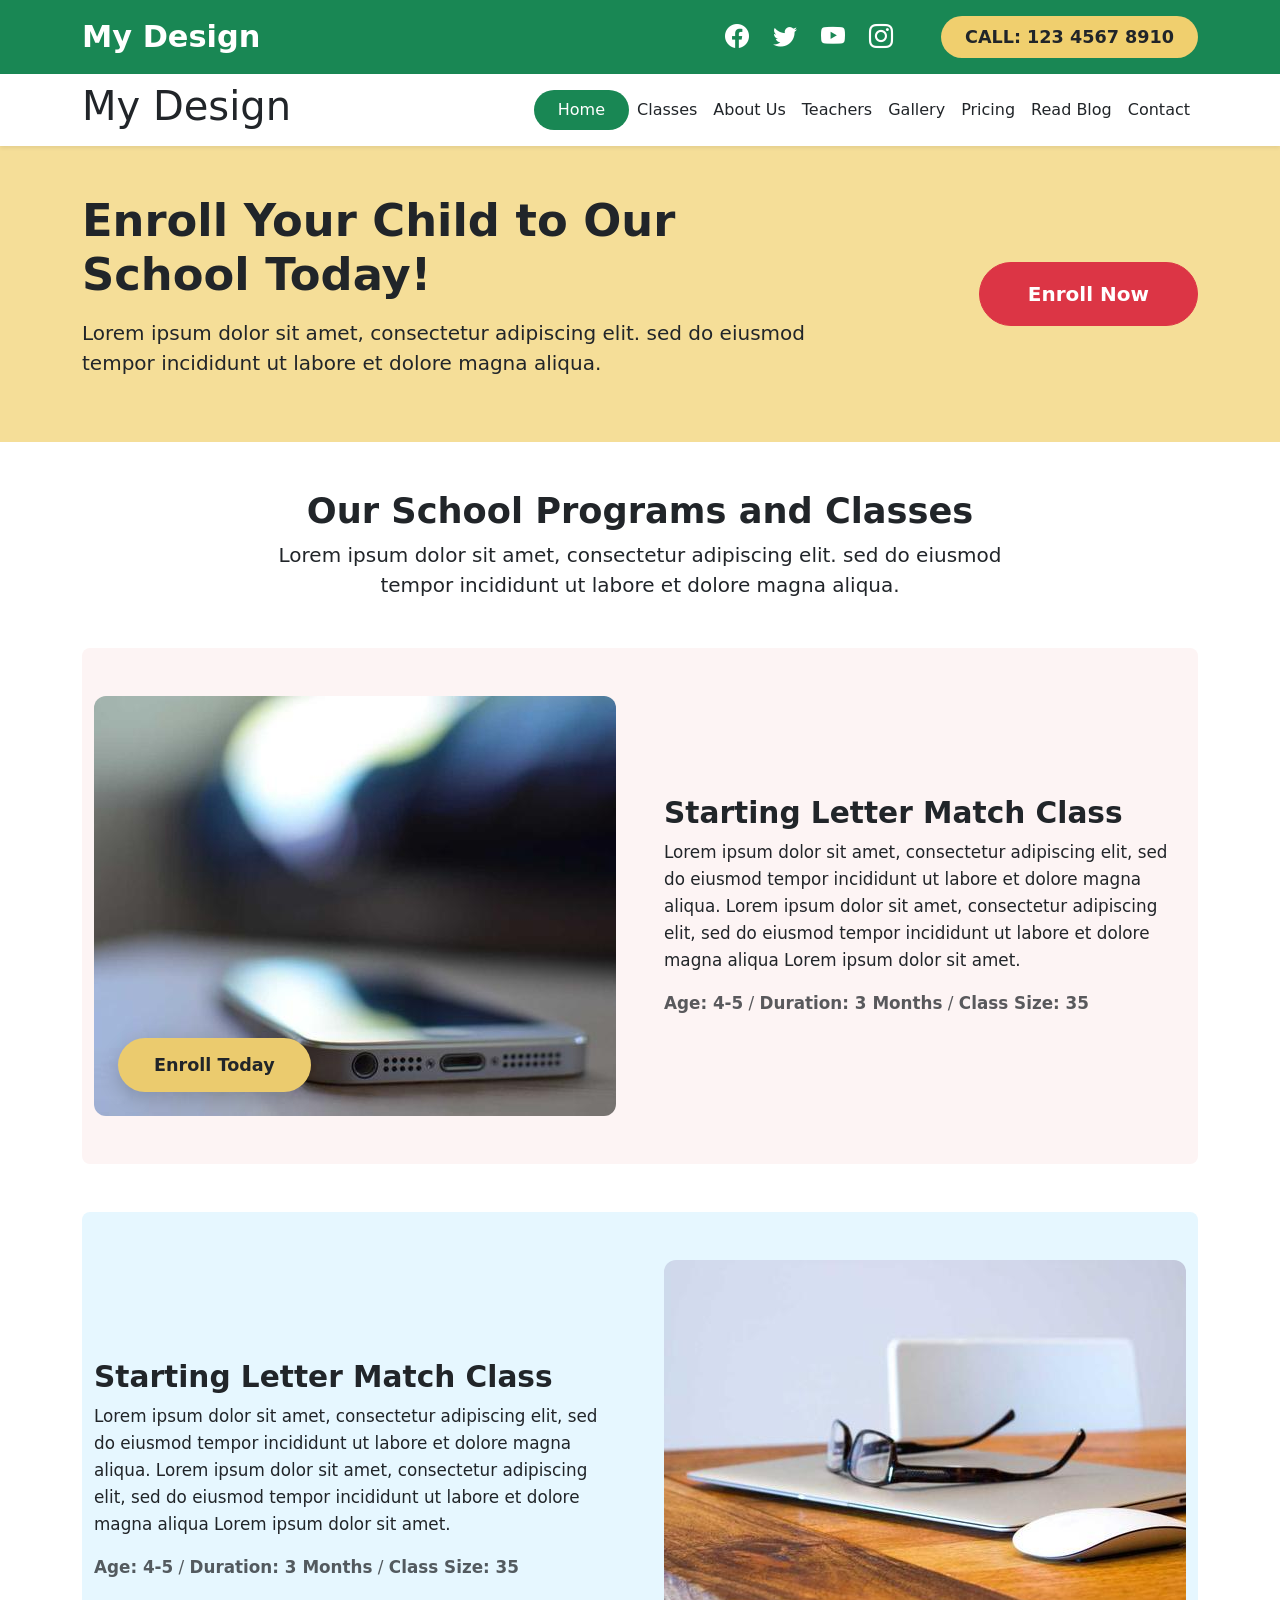
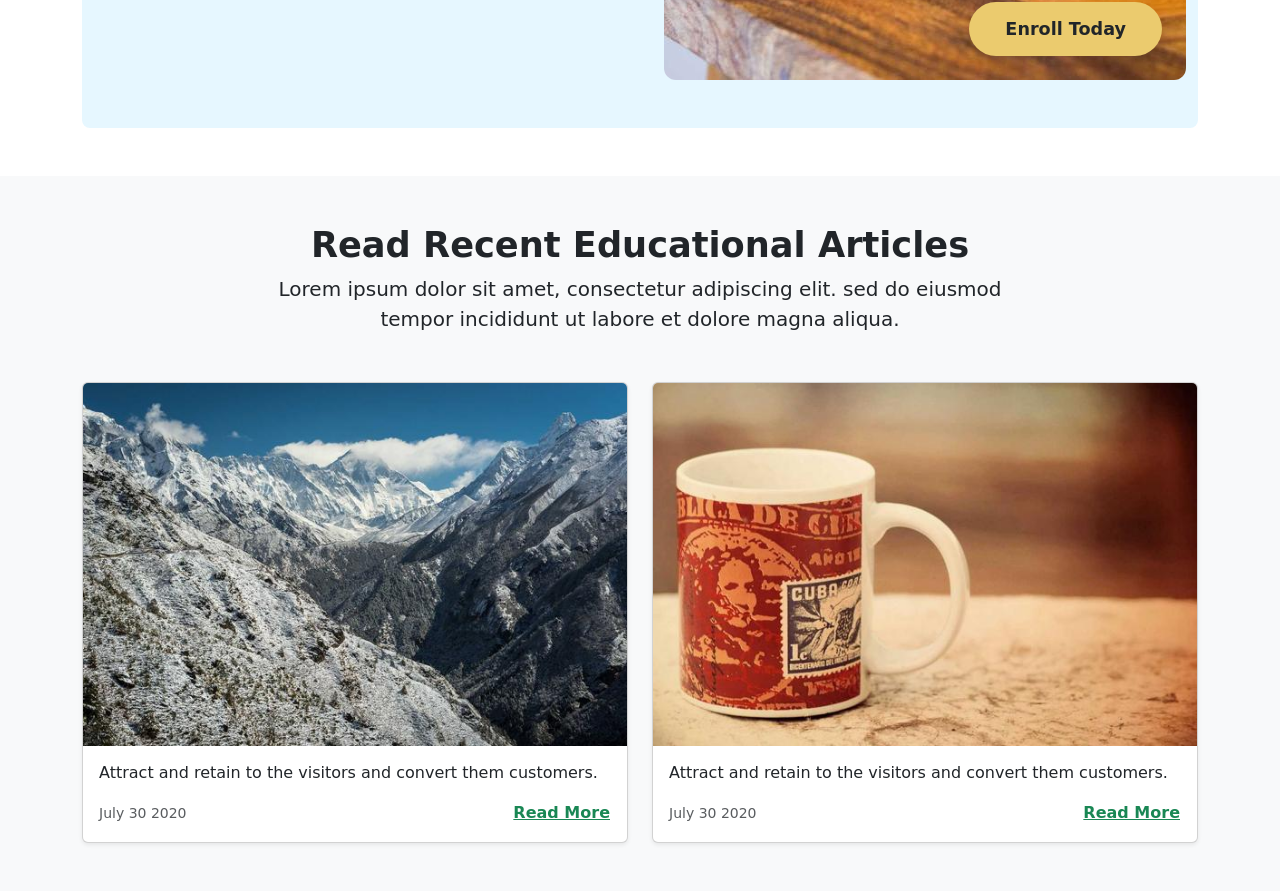
<file: Lab06/index.html>
<!DOCTYPE html>
<html lang="en">

<head>
    <meta charset="UTF-8">
    <meta name="viewport" content="width=device-width, initial-scale=1.0">
    <title>Lab06task01</title>
    <link href="https://cdn.jsdelivr.net/npm/bootstrap@5.3.3/dist/css/bootstrap.min.css" rel="stylesheet">
    <link rel="stylesheet" href="https://cdn.jsdelivr.net/npm/bootstrap-icons@1.11.3/font/bootstrap-icons.css">
    <link rel="stylesheet" href="./assets/css/style.css">
</head>

<body>

    <div class="top-bar py-3 text-white">
        <div class="container">
            <div class="d-flex justify-content-between align-items-center">

                <h1 class="text-white">My Design</h1>
                <div class="d-flex align-items-center gap-5">
                    <div class="d-flex gap-4">
                        <a href="#" class="text-white fs-4"><i class="bi bi-facebook"></i></a>
                        <a href="#" class="text-white fs-4"><i class="bi bi-twitter"></i></a>
                        <a href="#" class="text-white fs-4"><i class="bi bi-youtube"></i></a>
                        <a href="#" class="text-white fs-4"><i class="bi bi-instagram"></i></a>
                    </div>
                    <div class="call-badge">
                        CALL: 123 4567 8910
                    </div>
                </div>
            </div>
        </div>
    </div>

   
    <nav class="navbar navbar-expand-lg bg-white shadow-sm">
        <div class="container">
            <h1 class="text-dark">My Design</h1>
            <div class="collapse navbar-collapse" id="navbarNav">
                <ul class="navbar-nav ms-auto">
                    <li class="nav-item"><a class="nav-link active" aria-current="page" href="#">Home</a></li>
                    <li class="nav-item"><a class="nav-link text-dark" href="#">Classes</a></li>
                    <li class="nav-item"><a class="nav-link text-dark" href="#">About Us</a></li>
                    <li class="nav-item"><a class="nav-link text-dark" href="#">Teachers</a></li>
                    <li class="nav-item"><a class="nav-link text-dark" href="#">Gallery</a></li>
                    <li class="nav-item"><a class="nav-link text-dark" href="#">Pricing</a></li>
                    <li class="nav-item"><a class="nav-link text-dark" href="#">Read Blog</a></li>
                    <li class="nav-item"><a class="nav-link text-dark" href="#">Contact</a></li>
                </ul>
            </div>
        </div>
    </nav>


    <section class="hero py-5">
        <div class="container">
            <div class="row align-items-center">
                <div class="col-lg-8">
                    <h1 class="hero h1">Enroll Your Child to Our School Today!</h1>
                    <p class="lead mt-3">Lorem ipsum dolor sit amet, consectetur adipiscing elit. sed do eiusmod tempor
                        incididunt ut labore et dolore magna aliqua.</p>
                </div>
                <div class="col-lg-4 text-center text-lg-end">
                    <a href="#" class="btn btn-danger btn-lg px-5 py-3 rounded-pill fw-bold">Enroll Now</a>
                </div>
            </div>
        </div>
    </section>

    <section class="py-5">
        <div class="container">
            <h2 class="section-title text-center mb-2">Our School Programs and Classes</h2>
            <p class="text-center lead col-lg-8 mx-auto mb-5">
                Lorem ipsum dolor sit amet, consectetur adipiscing elit. sed do eiusmod tempor incididunt ut labore et
                dolore magna aliqua.
            </p>

            
            <div class="program-block-pink py-5 rounded-3 mb-5">
                <div class="container">
                    <div class="row align-items-center g-5">
                        
                        <div class="col-md-6">
                            <div class="program-image-container">
                                <img src="assets/images/pic1.jpg" alt="Starting Letter Match Class">
                                <a href="#" class="enroll-btn position-absolute bottom-0 start-0 ms-4 mb-4">Enroll
                                    Today</a>
                            </div>
                        </div>
                       
                        <div class="col-md-6 program-text">
                            <h3>Starting Letter Match Class</h3>
                            <p>Lorem ipsum dolor sit amet, consectetur adipiscing elit, sed do eiusmod tempor incididunt
                                ut labore et dolore magna aliqua. Lorem ipsum dolor sit amet, consectetur adipiscing
                                elit, sed do eiusmod tempor incididunt ut labore et dolore magna aliqua Lorem ipsum
                                dolor sit amet.</p>
                            <p class="text-muted mb-0">
                                <strong>Age: 4-5</strong> / <strong>Duration: 3 Months</strong> / <strong>Class Size:
                                    35</strong>
                            </p>
                        </div>
                    </div>
                </div>
            </div>

            
            <div class="program-block-blue py-5 rounded-3">
                <div class="container">
                    <div class="row align-items-center g-5">
                        
                        <div class="col-md-6 program-text">
                            <h3>Starting Letter Match Class</h3>
                            <p>Lorem ipsum dolor sit amet, consectetur adipiscing elit, sed do eiusmod tempor incididunt
                                ut labore et dolore magna aliqua. Lorem ipsum dolor sit amet, consectetur adipiscing
                                elit, sed do eiusmod tempor incididunt ut labore et dolore magna aliqua Lorem ipsum
                                dolor sit amet.</p>
                            <p class="text-muted mb-0">
                                <strong>Age: 4-5</strong> / <strong>Duration: 3 Months</strong> / <strong>Class Size:
                                    35</strong>
                            </p>
                        </div>
                        
                        <div class="col-md-6">
                            <div class="program-image-container">
                                <img src="./assets/images/pic2.jpg" alt="Starting Letter Match Class">
                                <a href="#" class="enroll-btn position-absolute bottom-0 end-0 me-4 mb-4">Enroll
                                    Today</a>
                            </div>
                        </div>
                    </div>
                </div>
            </div>
        </div>
    </section>

    
    <section class="py-5 bg-light">
        <div class="container">
            <h2 class="section-title text-center mb-2">Read Recent Educational Articles</h2>
            <p class="text-center lead col-lg-8 mx-auto mb-5">
                Lorem ipsum dolor sit amet, consectetur adipiscing elit. sed do eiusmod tempor incididunt ut labore et
                dolore magna aliqua.
            </p>

            <div class="row g-4">
                <div class="col-md-6">
                    <div class="card h-100 shadow-sm article-card">
                        <img src="./assets/images/pic3.jpg" class="card-img-top" alt="Educational Article">
                        <div class="card-body">
                            <p class="card-text">
                                Attract and retain to the visitors and convert them customers.
                            </p>
                            <div class="d-flex justify-content-between align-items-center mt-3">
                                <small class="text-muted">July 30 2020</small>
                                <a href="#" class="btn btn-link text-success p-0 fw-bold">Read More</a>
                            </div>
                        </div>
                    </div>
                </div>

                <div class="col-md-6">
                    <div class="card h-100 shadow-sm article-card">
                        <img src="./assets/images/pic4.jpg" class="card-img-top" alt="Educational Article">
                        <div class="card-body">
                            <p class="card-text">
                                Attract and retain to the visitors and convert them customers.
                            </p>
                            <div class="d-flex justify-content-between align-items-center mt-3">
                                <small class="text-muted">July 30 2020</small>
                                <a href="#" class="btn btn-link text-success p-0 fw-bold">Read More</a>
                            </div>
                        </div>
                    </div>
                </div>
            </div>
        </div>
    </section>

    <script src="https://cdn.jsdelivr.net/npm/bootstrap@5.3.3/dist/js/bootstrap.bundle.min.js"></script>
</body>

</html>
</file>
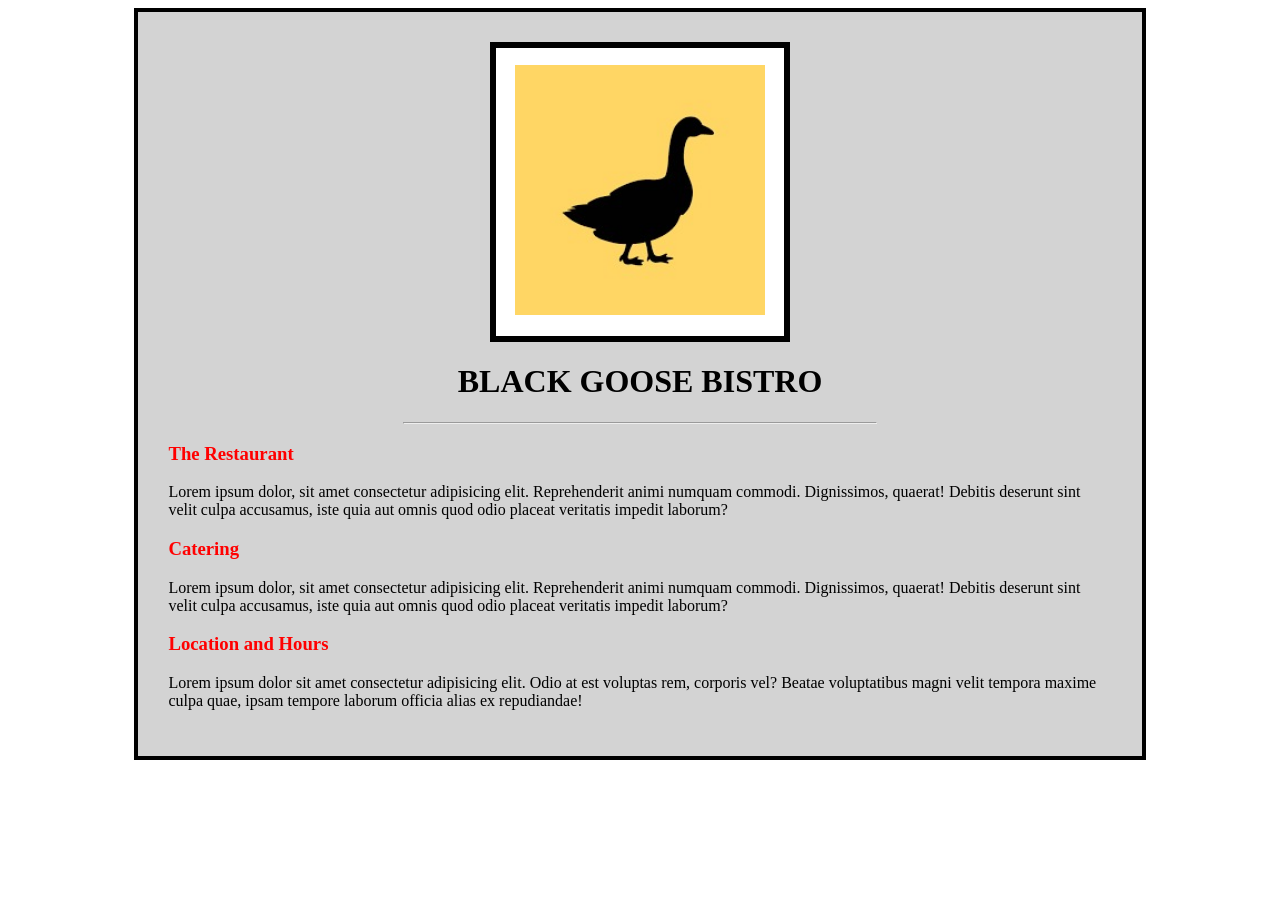
<file: Lab01/lab01task02.html>
<!DOCTYPE html>
<html lang="en">
<head>
    <meta charset="UTF-8">
    <meta name="viewport" content="width=device-width, initial-scale=1.0">
    <title>webdevlabtask02</title>
</head>
<body bgcolor="white">
    <center>
        <table width="80%" height="600" bgcolor="#D3D3D3" border="3" bordercolor="black" cellpadding="30" cellspacing="0">
            <tr>
                <td>
                    <center>
                       
                        <table border="5" bordercolor="black" bgcolor="white" width="300" height="300" cellpadding="0" cellspacing="0">
                            <tr>
                                <td align="center" valign="middle">
                                    <img src="duck.jpeg" alt="This is some dummy image" width="250" height="250">
                                </td>
                            </tr>
                        </table>
                        
                        <h1><strong>BLACK GOOSE BISTRO</strong></h1>
                        <hr width="50%">
                    </center>
                    
                    <h3><font color="red">The Restaurant</font></h3>
                    <p>Lorem ipsum dolor, sit amet consectetur adipisicing elit. Reprehenderit animi numquam commodi. Dignissimos, quaerat! Debitis deserunt sint velit culpa accusamus, iste quia aut omnis quod odio placeat veritatis impedit laborum?</p>
                    
                    <h3><font color="red">Catering</font></h3>
                    <p>Lorem ipsum dolor, sit amet consectetur adipisicing elit. Reprehenderit animi numquam commodi. Dignissimos, quaerat! Debitis deserunt sint velit culpa accusamus, iste quia aut omnis quod odio placeat veritatis impedit laborum?</p>
                    
                    <h3><font color="red">Location and Hours</font></h3>
                    <p>Lorem ipsum dolor sit amet consectetur adipisicing elit. Odio at est voluptas rem, corporis vel? Beatae voluptatibus magni velit tempora maxime culpa quae, ipsam tempore laborum officia alias ex repudiandae!</p>
                </td>
            </tr>
        </table>
    </center>
</body>
</html>
</file>
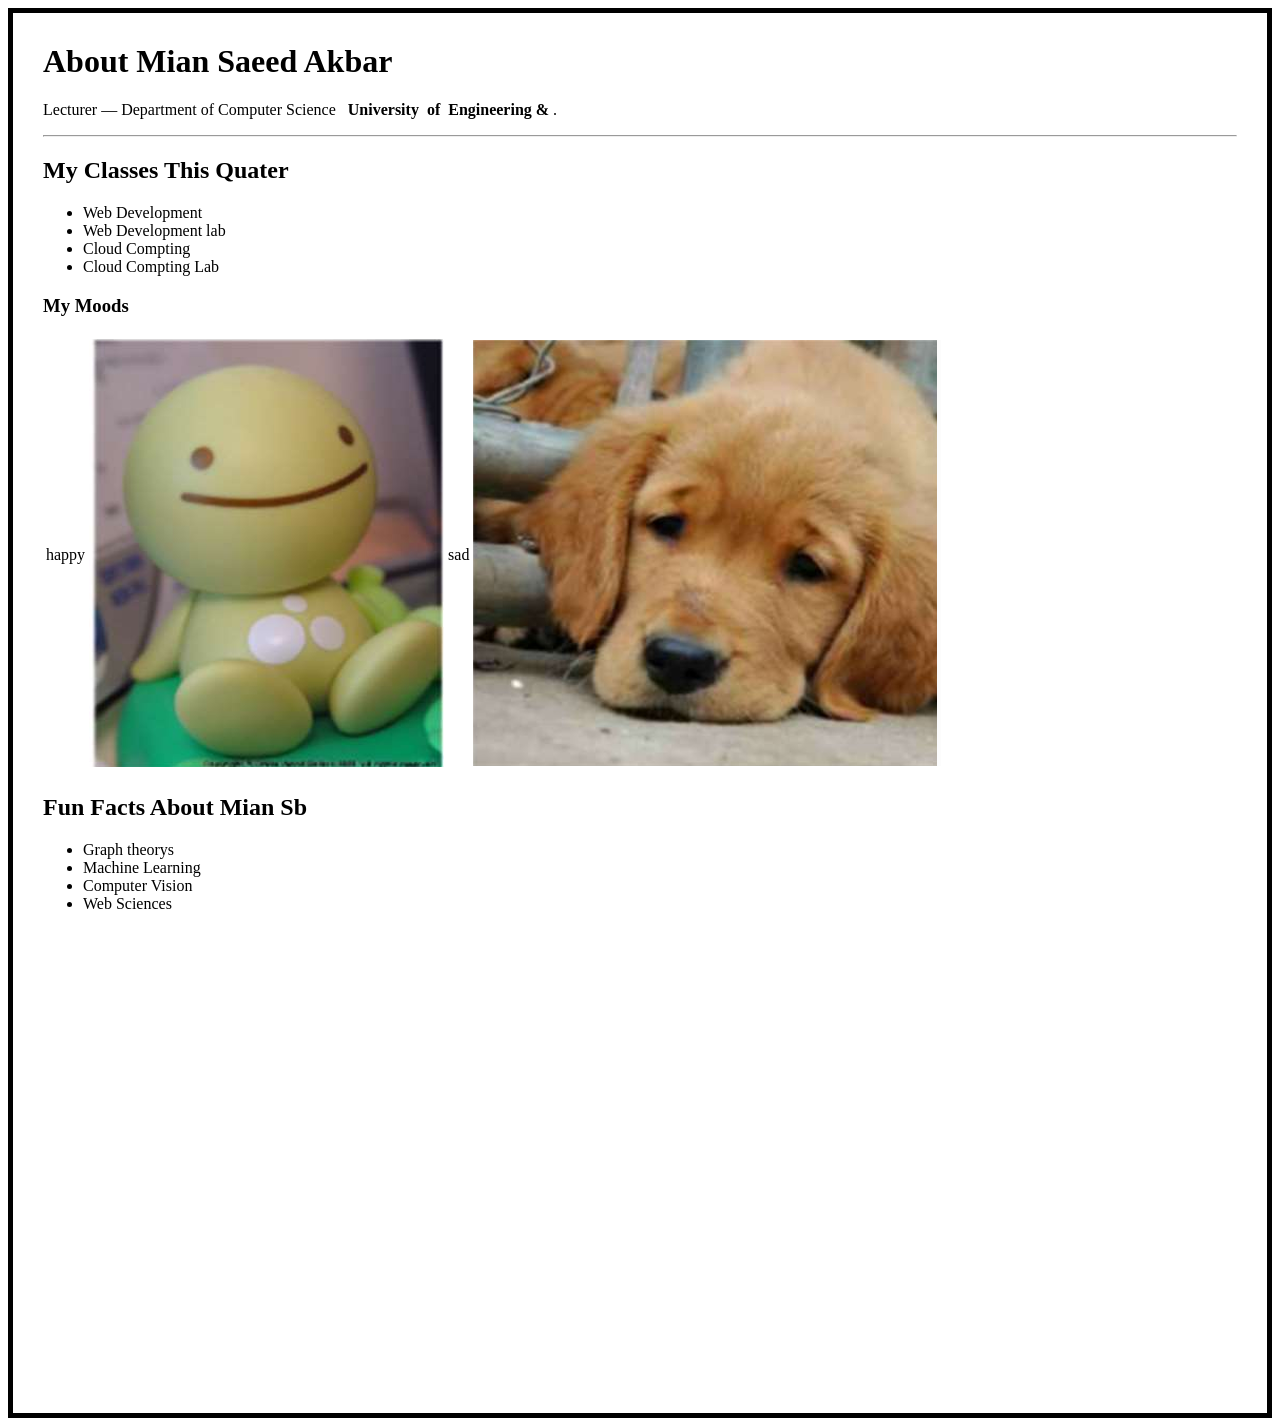
<file: Lab03/Lab03task02.html>
<!DOCTYPE html>
<html lang="en">
<head>
    <meta charset="UTF-8">
    <meta name="viewport" content="width=device-width, initial-scale=1.0">
    <title>lab03task02</title>
</head>
<body>
    <div style="border: 5px solid black;">
        <div style="margin: 30px;">
            <h1><strong>About  Mian Saeed Akbar</strong></h1>
        <p></p>Lecturer — Department of Computer Science <strong> &nbsp; University</strong>   <strong> &nbsp;of</strong>  <strong>&nbsp;Engineering &</strong><strong>&nbsp;</strong>.</p>
        <hr>
        <h2><strong>My Classes This Quater</strong></h2>
        <ul>
            <li>Web Development</li>
            <li>Web Development lab</li>
            <li>Cloud Compting</li>
            <li>Cloud Compting Lab</li>
        </ul>
        <h3><strong>My Moods</strong></h3>
        <table>
            <tr>
                <td>happy</td>
                <td><img src="assets/Capture1.PNG" alt=""></td>
                <td>sad</td>
                <td><img src="assets/Capture2.PNG" alt="" ></td>
            </tr>
        </table>
        <h2><strong>Fun Facts About Mian Sb</strong></h2>
        <ul>
            <li>Graph theorys</li>
            <li>Machine Learning</li>
            <li>Computer Vision</li>
            <li>Web Sciences</li>
        </ul>
        <center>
        <iframe src="https://www.google.com/maps/embed?pb=!1m18!1m12!1m3!1d3299.9394478971913!2d72.01722357412832!3d34.19902350996835!2m3!1f0!2f0!3f0!3m2!1i1024!2i768!4f13.1!3m3!1m2!1s0x38decb39f1a611cb%3A0xca726977b3145ac9!2sUniversity%20of%20Engineering%20%26%20Technology%2C%20Mardan!5e0!3m2!1sen!2s!4v1770695636373!5m2!1sen!2s" width="600" height="450" style="border:0;" allowfullscreen="" loading="lazy" referrerpolicy="no-referrer-when-downgrade"></iframe>
        </center>
        </div>
    </div>
</body>
</html>
</file>
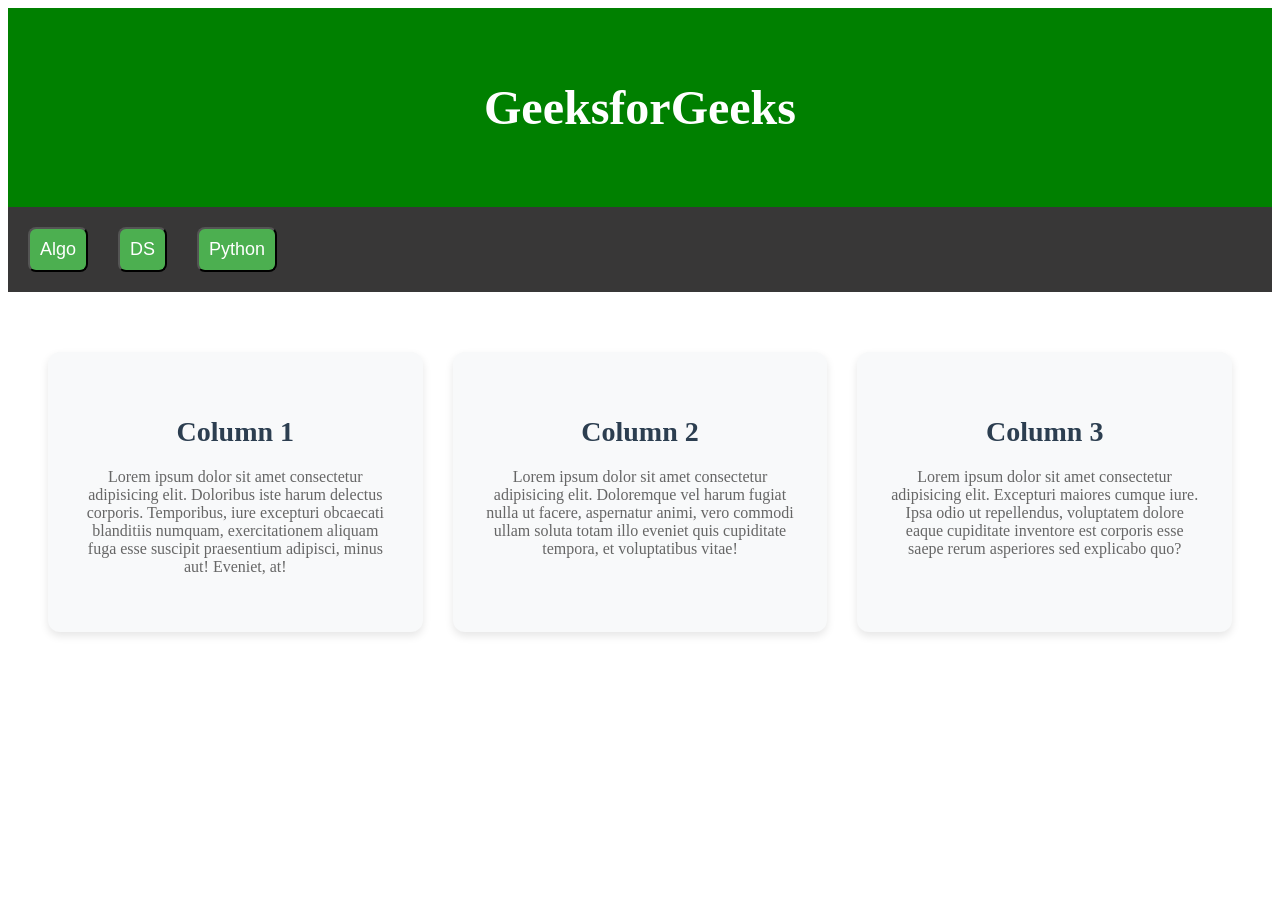
<file: Lab04/Lab04task01.html>
<!DOCTYPE html>
<html lang="en">
<head>
    <meta charset="UTF-8">
    <meta name="viewport" content="width=device-width, initial-scale=1.0">
    <title>lab04task01</title>
    <link rel="stylesheet" href="assets/css/stylelab04task01.css">
</head>
<body>
    
    <div class="header">
        <h1>GeeksforGeeks</h1>
    </div>

    
    <nav class="navbar">
        <button>Algo</button>
        <button>DS</button>
        <button>Python</button>
    </nav>

        <div class="content">
        <div class="column">
            <h2>Column 1</h2>
            <p>Lorem ipsum dolor sit amet consectetur adipisicing elit. Doloribus iste harum delectus corporis. Temporibus, iure excepturi obcaecati blanditiis numquam, exercitationem aliquam fuga esse suscipit praesentium adipisci, minus aut! Eveniet, at!
            </div>

        <div class="column">
            <h2>Column 2</h2>
            <p>Lorem ipsum dolor sit amet consectetur adipisicing elit. Doloremque vel harum fugiat nulla ut facere, aspernatur animi, vero commodi ullam soluta totam illo eveniet quis cupiditate tempora, et voluptatibus vitae!</p>
        </div>
        <div class="column">
            <h2>Column 3</h2>
            <p>Lorem ipsum dolor sit amet consectetur adipisicing elit. Excepturi maiores cumque iure. Ipsa odio ut repellendus, voluptatem dolore eaque cupiditate inventore est corporis esse saepe rerum asperiores sed explicabo quo?</p>
        </div>
    </div>
</body>
</html>
</file>
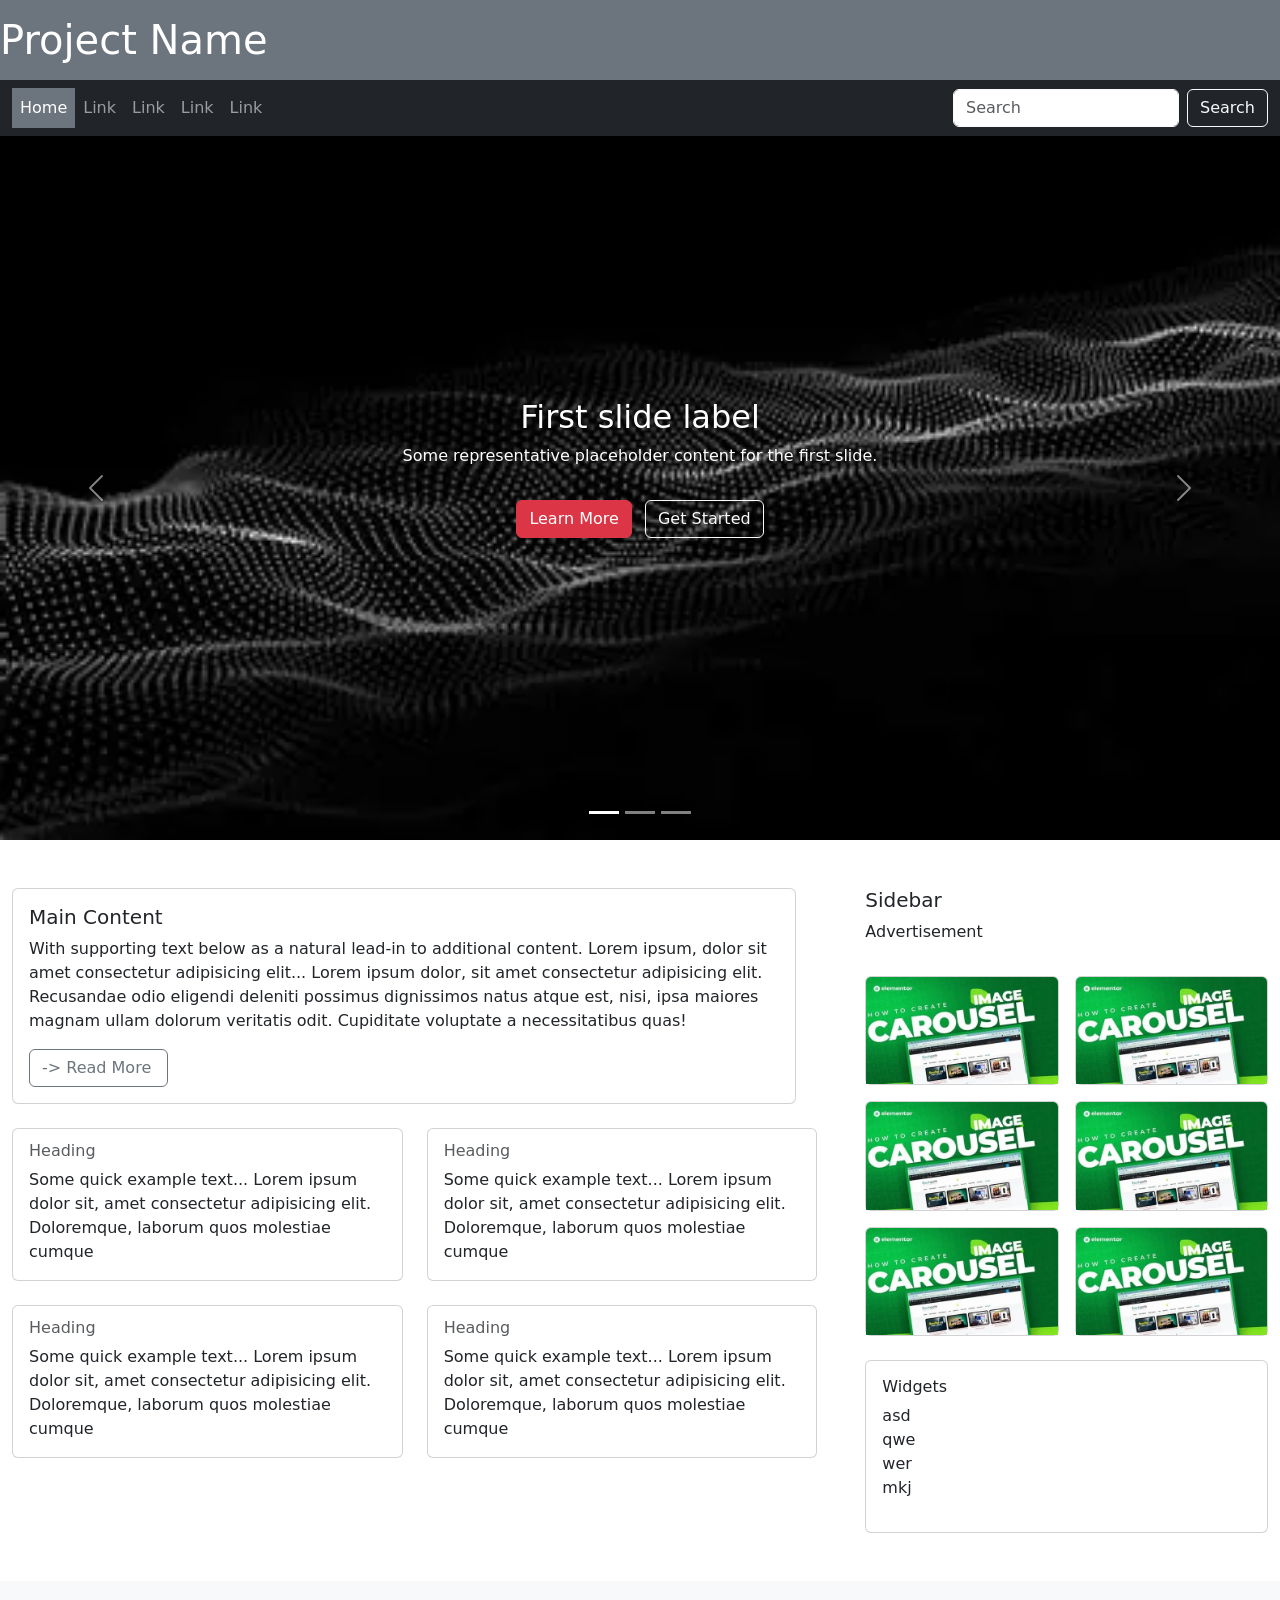
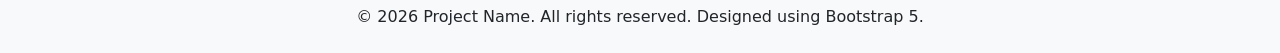
<file: Lab05/lab05task01.html>
<!doctype html>
<html lang="en">
  <head>
    <!-- Required meta tags -->
    <meta charset="utf-8">
    <meta name="viewport" content="width=device-width, initial-scale=1">

    <!-- Bootstrap CSS -->
    <link href="https://cdn.jsdelivr.net/npm/bootstrap@5.0.2/dist/css/bootstrap.min.css" rel="stylesheet" integrity="sha384-EVSTQN3/azprG1Anm3QDgpJLIm9Nao0Yz1ztcQTwFspd3yD65VohhpuuCOmLASjC" crossorigin="anonymous">

    <title>Lab05task01</title>
  </head>
  <body>
 
    <!-- Header Row -->
<div class="row bg-secondary text-white py-3">
  <div class="col">
    <h1 class="mb-0">Project Name</h1>
  </div>
</div>

<!-- Navbar -->
<nav class="navbar navbar-expand-lg navbar-dark bg-dark">
  <div class="container-fluid">
    <button class="navbar-toggler" type="button" data-bs-toggle="collapse" data-bs-target="#navbarSupportedContent" aria-controls="navbarSupportedContent" aria-expanded="false" aria-label="Toggle navigation">
      <span class="navbar-toggler-icon"></span>
    </button>
    <div class="collapse navbar-collapse" id="navbarSupportedContent">
      <ul class="navbar-nav me-auto mb-2 mb-lg-0">
        <li class="nav-item">
          <a class="nav-link active bg-secondary text-white py-2"  aria-current="page" href="#">Home</a>
        </li>
        <li class="nav-item">
          <a class="nav-link" href="#">Link</a>
        </li>
        <li class="nav-item">
          <a class="nav-link" href="#">Link</a>
        </li>
        <li class="nav-item">
          <a class="nav-link" href="#">Link</a>
        </li>
        <li class="nav-item">
          <a class="nav-link" href="#">Link</a>
        </li>
      </ul>
      <form class="d-flex">
        <input class="form-control me-2 bg-white text-white border-light" type="search" placeholder="Search" aria-label="Search">
        <button class="btn btn-outline-light" type="submit">Search</button>
      </form>
    </div>
  </div>
</nav>

    <!-- Carousel -->
    <div id="carouselExampleCaptions" class="carousel slide" data-bs-ride="carousel">
      <div class="carousel-indicators">
        <button type="button" data-bs-target="#carouselExampleCaptions" data-bs-slide-to="0" class="active" aria-current="true" aria-label="Slide 1"></button>
        <button type="button" data-bs-target="#carouselExampleCaptions" data-bs-slide-to="1" aria-label="Slide 2"></button>
        <button type="button" data-bs-target="#carouselExampleCaptions" data-bs-slide-to="2" aria-label="Slide 3"></button>
      </div>
      <div class="carousel-inner">
        <div class="carousel-item active">
          <img src="assets/images/4.webp" class="d-block w-100" alt="First slide">
          <div class="carousel-caption d-flex flex-column justify-content-center align-items-center h-100">
            <h2>First slide label</h2>
            <p>Some representative placeholder content for the first slide.</p>
            <div class="mt-3">
              <button class="btn btn-danger me-2">Learn More</button>
              <button class="btn btn-outline-light">Get Started</button>
            </div>
          </div>
        </div>
        <div class="carousel-item">
          <img src="assets/images/4.webp" class="d-block w-100" alt="Second slide">
          <div class="carousel-caption d-flex flex-column justify-content-center align-items-center h-100">
            <h2>Second slide label</h2>
            <p>Some representative placeholder content for the second slide.</p>
            <div class="mt-3">
              <button class="btn btn-danger me-2">Learn More</button>
              <button class="btn btn-outline-light">Get Started</button>
            </div>
          </div>
        </div>
        <div class="carousel-item">
          <img src="assets/images/4.webp" class="d-block w-100" alt="Third slide">
          <div class="carousel-caption d-flex flex-column justify-content-center align-items-center h-100">
            <h2>Third slide label</h2>
            <p>Some representative placeholder content for the third slide.</p>
            <div class="mt-3">
              <button class="btn btn-danger me-2">Learn More</button>
              <button class="btn btn-outline-light">Get Started</button>
            </div>
          </div>
        </div>
      </div>
      <button class="carousel-control-prev" type="button" data-bs-target="#carouselExampleCaptions" data-bs-slide="prev">
        <span class="carousel-control-prev-icon" aria-hidden="true"></span>
        <span class="visually-hidden">Previous</span>
      </button>
      <button class="carousel-control-next" type="button" data-bs-target="#carouselExampleCaptions" data-bs-slide="next">
        <span class="carousel-control-next-icon" aria-hidden="true"></span>
        <span class="visually-hidden">Next</span>
      </button>
    </div>

    <!-- Main Content Section -->
    <div class="container-fluid py-5">
      <div class="row">
        <!-- Main Content (Left Side) - 8 columns -->
        <div class="col-lg-8">
          <!-- Main Card -->
          <div class="card mb-4" style="width: 100%; max-width: 49rem;">
            <div class="card-body">
              <h5 class="card-title">Main Content</h5>
              <p class="card-text">With supporting text below as a natural lead-in to additional content. Lorem ipsum, dolor sit amet consectetur adipisicing elit... Lorem ipsum dolor, sit amet consectetur adipisicing elit. Recusandae odio eligendi deleniti possimus dignissimos natus atque est, nisi, ipsa maiores magnam ullam dolorum veritatis odit. Cupiditate voluptate a necessitatibus quas!</p>
              <a href="#" class="btn btn-outline-secondary">
                 -> Read More <i class="fas fa-chevron-right ms-1"></i>
                 </a>

            </div>
          </div>
          <br>
          <!-- Side Cards Row -->
          <div class="row g-4">
            <!-- First Row: 2 Cards -->
            <div class="row">
              <div class="col-md-6">
                <div class="card h-100">
                  <div class="card-body">
                    <h6 class="card-subtitle mb-2 text-muted">Heading</h6>
                    <p class="card-text">Some quick example text... Lorem ipsum dolor sit, amet consectetur adipisicing elit. Doloremque, laborum quos molestiae cumque</p>
                    
                  </div>
                </div>
              </div>
              <div class="col-md-6">
                <div class="card h-100">
                  <div class="card-body">
                    <h6 class="card-subtitle mb-2 text-muted">Heading</h6>
                    <p class="card-text">Some quick example text... Lorem ipsum dolor sit, amet consectetur adipisicing elit. Doloremque, laborum quos molestiae cumque</p>
                    
                  </div>
                </div>
              </div>
            </div>

            <!-- Second Row: 2 Cards -->
            <div class="row mt-4">
              <div class="col-md-6">
                <div class="card h-100">
                  <div class="card-body">
                    <h6 class="card-subtitle mb-2 text-muted">Heading</h6>
                    <p class="card-text">Some quick example text... Lorem ipsum dolor sit, amet consectetur adipisicing elit. Doloremque, laborum quos molestiae cumque</p>
                    
                  </div>
                </div>
              </div>
              <div class="col-md-6">
                <div class="card h-100">
                  <div class="card-body">
                    <h6 class="card-subtitle mb-2 text-muted">Heading</h6>
                    <p class="card-text">Some quick example text... Lorem ipsum dolor sit, amet consectetur adipisicing elit. Doloremque, laborum quos molestiae cumque</p>
                    
                  </div>
                </div>
              </div>
            </div>
          </div>
        </div> 

        <!-- Sidebar (Right Side)  -->
        <div class="col-lg-4">
            <h5 class="">Sidebar</h5>
          <!-- Advertisement Cards -->
          <div class="row g-3 mb-4">
            <p>Advertisement</p>
            <div class="col-6">
              <div class="card" style="width: 100%;">
                <a href="#"><img src="assets/images/3.webp" class="card-img-top" alt="Ad 1"></a>
              </div>
            </div>
            <div class="col-6">
              <div class="card" style="width: 100%;">
                <a href="#"><img src="assets/images/3.webp" class="card-img-top" alt="Ad 2"></a>
              </div>
            </div>
            <div class="col-6">
              <div class="card" style="width: 100%;">
                <a href="#"><img src="assets/images/3.webp" class="card-img-top" alt="Ad 2"></a>
              </div>
            </div>
            <div class="col-6">
              <div class="card" style="width: 100%;">
                <a href="#"><img src="assets/images/3.webp" class="card-img-top" alt="Ad 2"></a>
              </div>
            </div>
            <div class="col-6">
              <div class="card" style="width: 100%;">
                <a href="#"><img src="assets/images/3.webp" class="card-img-top" alt="Ad 3"></a>
              </div>
            </div>
            <div class="col-6">
              <div class="card" style="width: 100%;">
                <a href="#"><img src="assets/images/3.webp" class="card-img-top" alt="Ad 4"></a>
              </div>
            </div>
          </div>
          

          <!-- Widgets List -->
          <div class="card">
            <div class="card-body">
              <h6 class="card-title">Widgets</h6>
              <ul class="list-unstyled">
                <li>asd</li>
                <li>qwe</li>
                <li>wer</li>
                <li>mkj</li>
              </ul>
            </div>
          </div>
        </div> 
      </div>
    </div>
    
<!-- Footer - Light Gray -->
<footer class="bg-light text-dark py-4 mt-auto">
  <div class="container">
    <p class="mb-0 text-center">&copy; 2026 Project Name. All rights reserved. Designed using Bootstrap 5.</p>
  </div>
</footer>


    <!-- Bootstrap JS -->
    <script src="https://cdn.jsdelivr.net/npm/bootstrap@5.0.2/dist/js/bootstrap.bundle.min.js" integrity="sha384-MrcW6ZMFYlzcLA8Nl+NtUVF0sA7MsXsP1UyJoMp4YLEuNSfAP+JcXn/tWtIaxVXM" crossorigin="anonymous"></script>
  </body>
</html>
</file>
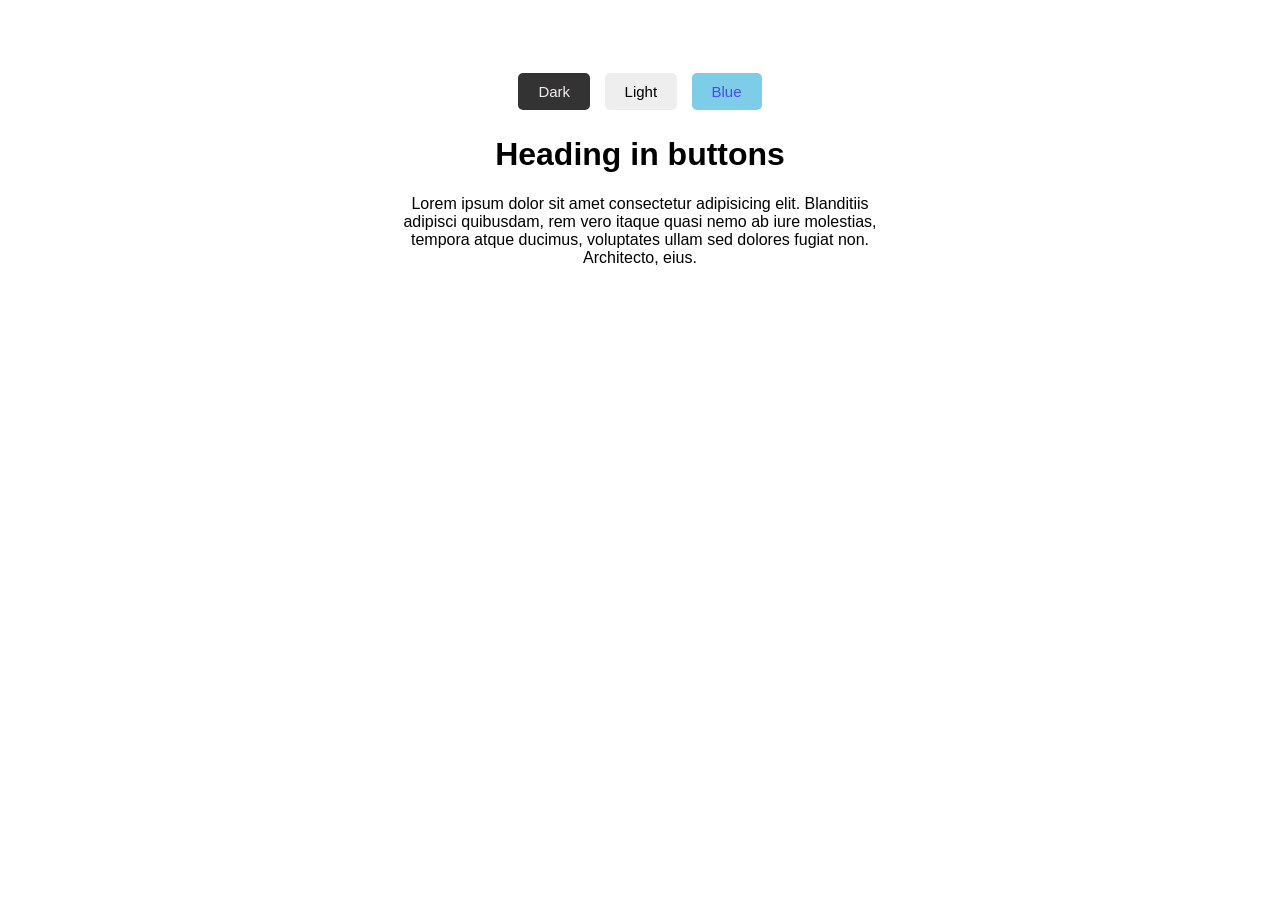
<file: Lab07/lab07task01/lab07task01.html>
<!DOCTYPE html>
<html>
<head>
  <title>lab07task01</title>
  <link rel="stylesheet" href="assets/lab07task01.css">
</head>
<body>
  <button class="btn" id="btnDark" onclick="setTheme('black', 'white')">Dark </button>
  <button class="btn" id="btnLight" onclick="setTheme('white', 'black')">Light </button>
  <button class="btn" id="btnBlue" onclick="setTheme('lightblue', 'darkblue')">Blue </button>

  <h1 id="heading"
      onmouseover="this.style.fontSize='45px'"
      onmouseout="this.style.fontSize='32px'">
    Heading in buttons
  </h1>

  <p>Lorem ipsum dolor sit amet consectetur adipisicing elit. Blanditiis adipisci quibusdam, rem vero itaque quasi nemo ab iure molestias, tempora atque ducimus, voluptates ullam sed dolores fugiat non. Architecto, eius.</p>

  <script src="assets/lab07task01.js"></script>
</body>
</html>
</file>
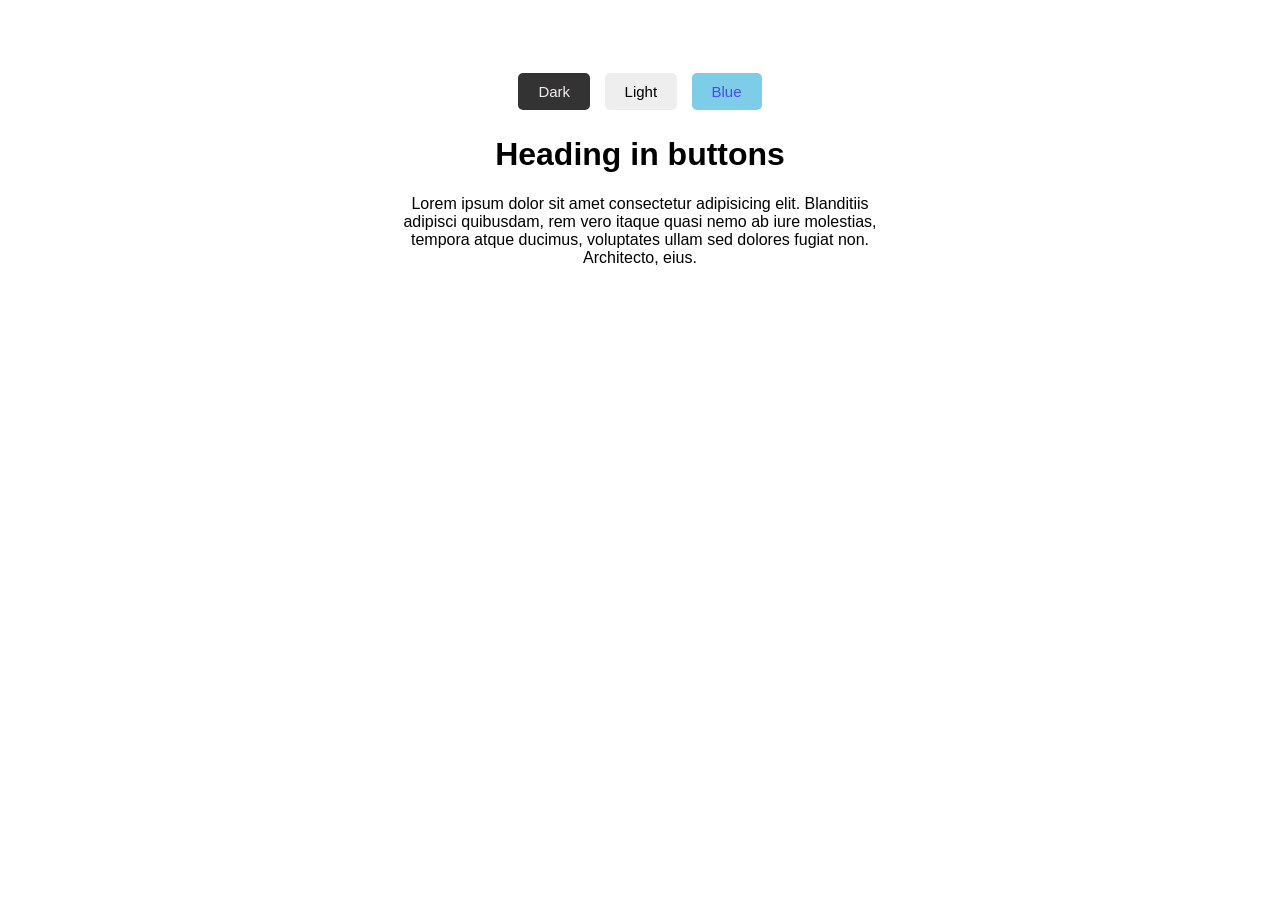
<file: Lab08/lab08task01/lab08task01.html>
<!DOCTYPE html>
<html>
<head>
  <title>lab08task01</title>
  <link rel="stylesheet" href="assets/lab08task01.css">
  <script src="https://code.jquery.com/jquery-3.6.0.min.js"></script>
</head>
<body>
  <button class="btn" id="btnDark">Dark</button>
  <button class="btn" id="btnLight">Light</button>
  <button class="btn" id="btnBlue">Blue</button>

  <h1 id="heading">Heading in buttons</h1>

  <p>Lorem ipsum dolor sit amet consectetur adipisicing elit. Blanditiis adipisci quibusdam, rem vero itaque quasi nemo ab iure molestias, tempora atque ducimus, voluptates ullam sed dolores fugiat non. Architecto, eius.</p>

  <script src="assets/lab08task01.js"></script>
</body>
</html>
</file>
<file: Lab06/assets/css/style.css>
.top-bar {
    background-color: #198754 !important;
}

.call-badge {
    background-color: #f0cf6e;
    color: #212529;
    font-weight: bold;
    padding: 8px 24px;
    border-radius: 50px;
    font-size: 1.1rem;
}

.top-bar h1 {
    font-size: 1.9rem;
    font-weight: 700;
    margin: 0;
}

.hero {
    background-color: #f5de98;
}

.hero h1 {
    font-size: 2.8rem;
    font-weight: 700;
}

.nav-link.active {
    background-color: #198754 !important;
    color: white !important;
    border-radius: 50px;
    padding: 8px 24px !important;
}

.article-card .card-text {
    font-size: 1rem;
    line-height: 1.4;
}

.section-title {
    font-size: 2.2rem;
    font-weight: 700;
}


.program-block-pink {
    background-color: #fdf4f4;
}

.program-block-blue {
    background-color: #e6f7ff;
}

.program-image-container {
    position: relative;
    border-radius: 12px;
    overflow: hidden;
}

.program-image-container img {
    width: 100%;
    height: 420px;
    object-fit: cover;
    display: block;
}

.enroll-btn {
    background-color: #ebcb6e;
    color: #212529 !important;
    font-weight: 700;
    font-size: 1.1rem;
    padding: 14px 36px;
    border-radius: 50px;
    box-shadow: 0 6px 20px rgba(0, 0, 0, 0.18);
    transition: all 0.3s ease;
    text-decoration: none;
}

.enroll-btn:hover {
    transform: translateY(-4px);
    box-shadow: 0 10px 25px rgba(0, 0, 0, 0.25);
}

.program-text h3 {
    font-size: 1.85rem;
    font-weight: 700;
}

.program-text p {
    font-size: 1.05rem;
    line-height: 1.6;
}
</file>
<file: Lab04/assets/css/stylelab04task01.css>
.header {
    background: green;
    color: white;
    text-align: center;
    padding: 40px 20px;
}

.header h1 {
    font-size: 48px;
}

.navbar {
    background: #383737;
    padding: 20px ;
    display: flex;
    gap: 30px;
    border: 10px;
}

.navbar button {
    background: #4CAF50;
    color: white;
    padding: 10px ;
    font-size: 18px;
    cursor: pointer;
    border-radius: 8px;
}

.content {
    display: grid;
    grid-template-columns: 1fr 1fr 1fr;
    gap: 30px;
    padding: 60px 40px;
    max-width: 100%;
    
}

.column {
    background: #f8f9fa;
    padding: 40px 30px;
    border-radius: 12px;
    text-align: center;
    box-shadow: 0 4px 8px rgba(0,0,0,0.1);
}

.column h2 {
    color: #2c3e50;
    margin-bottom: 20px;
    font-size: 28px;
}

.column p {
    color: #666666;
    font-size: 16px;
}
</file>
<file: Lab07/lab07task01/assets/lab07task01.css>
body {
  font-family: Arial, sans-serif;
  text-align: center;
  padding: 60px;
  transition: all 0.3s ease;
  background-color: white;
  color: black;
}

h1 {
  font-size: 32px;
  transition: font-size 0.2s ease;
  transition: color 0.3s ease;
}

p {
  font-size: 16px;
  max-width: 500px;
  margin: 20px auto;
  transition: color 0.3s ease;
}

.btn {
  padding: 10px 20px;
  margin: 5px;
  font-size: 15px;
  cursor: pointer;
  border: none;
  border-radius: 5px;
  transition: all 0.3s ease;
}

#btnDark { background-color: #333; color: rgb(244, 237, 237); }
#btnLight { background-color: #eee; color: black; }
#btnBlue { background-color: #7dcde8; color: rgb(74, 74, 241); }
</file>
<file: Lab08/lab08task01/assets/lab08task01.css>
body {
  font-family: Arial, sans-serif;
  text-align: center;
  padding: 60px;
  transition: all 0.3s ease;
  background-color: white;
  color: black;
}

h1 {
  font-size: 32px;
  transition: font-size 0.2s ease;
  transition: color 0.3s ease;
}

p {
  font-size: 16px;
  max-width: 500px;
  margin: 20px auto;
  transition: color 0.3s ease;
}

.btn {
  padding: 10px 20px;
  margin: 5px;
  font-size: 15px;
  cursor: pointer;
  border: none;
  border-radius: 5px;
  transition: all 0.3s ease;
}

#btnDark { background-color: #333; color: rgb(244, 237, 237); }
#btnLight { background-color: #eee; color: black; }
#btnBlue { background-color: #7dcde8; color: rgb(74, 74, 241); }
</file>
